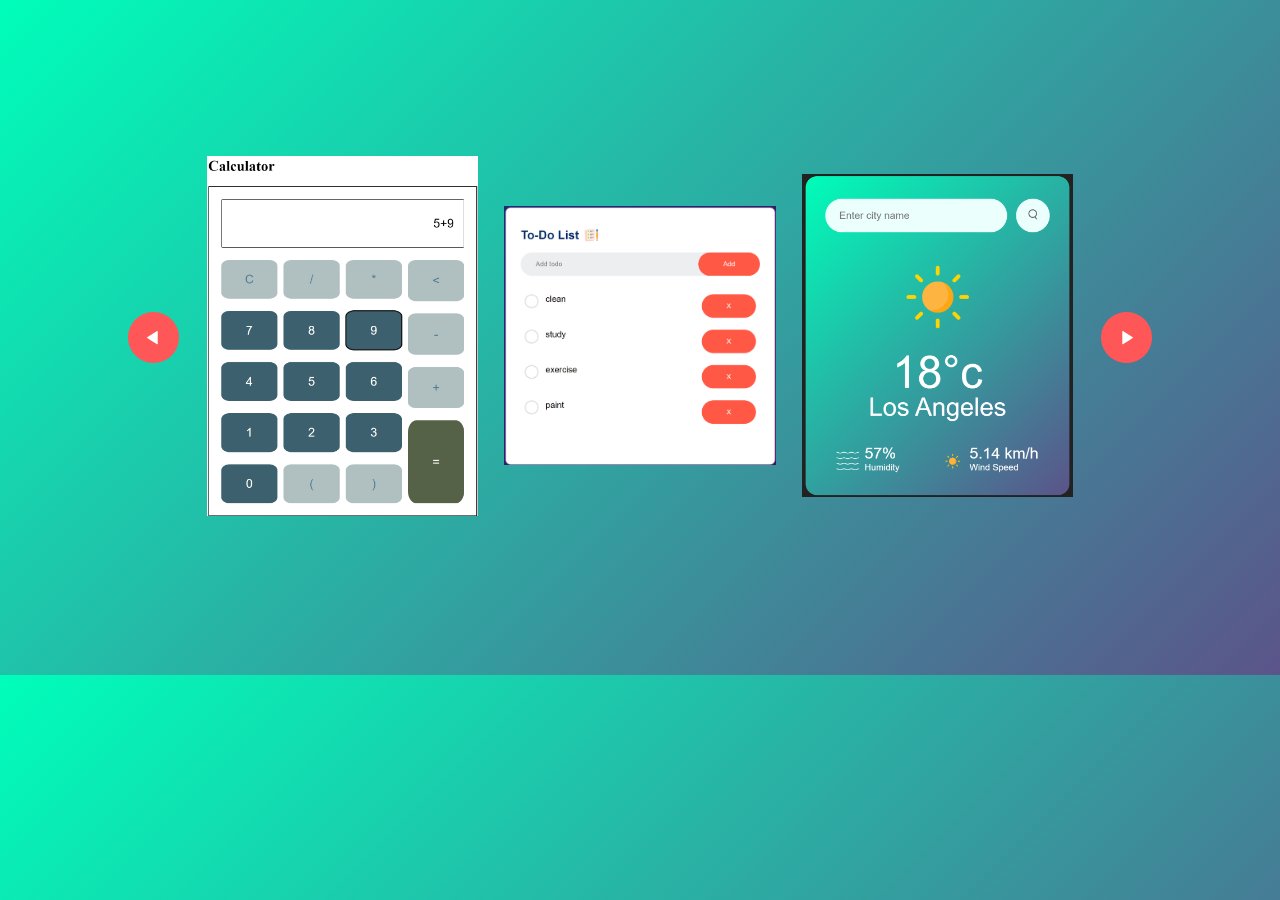
<file: index.html>
<!DOCTYPE html>
<html>
  <head>
    <meta name="viewport" content="width=device-width, initial-scale=1.0">
    <title>Horizontal Project Gallery</title>
    <link rel="stylesheet" href="projects.css">
  </head>
  <body>
    <div class="gallery-wrap">
        <img src="images/back.png" id="backBtn">
        <div class="gallery">
            <div>
                <span><a href="calculator/calculator.html"><img src="images/calculator-icon.png"></a></span>
                <span><a href="todo-list-app/todo-list.html"><img src="images/todo-list-icon.png"></a></span>
                <span><a href="weather-app/weather-app.html"><img src="images/weather-app-icon.png"></a></span>
            </div>
            <div>
                <span><a href="password-generator/password-generator.html"><img src="images/password-generator-icon.png"></a></span>
                <span><a href="validation-form/index.html"><img src="images/validation-form-icon.png"></a></span>
                <span><a href="quote-generator/quote.html"><img src="images/quote-generator-icon.png"></a></span>
            </div>
        </div>
        <img src="images/next.png" id="nextBtn">
        <script src="projects.js"></script>
    </div>
  </body>
</html>
</file>
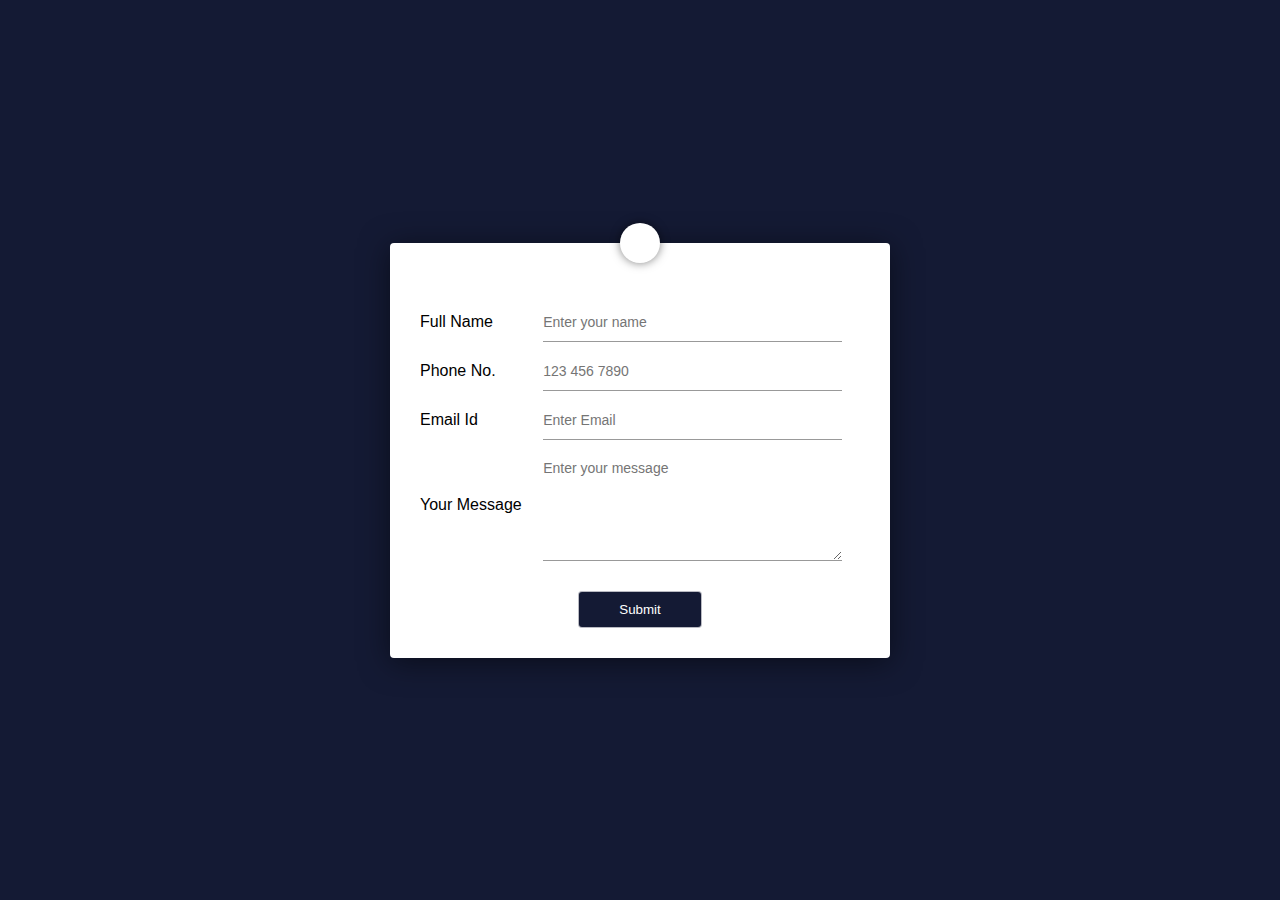
<file: validation-form/index.html>
<!DOCTYPE html>
<html>
<head>
    <meta name="viewport" content="width=device-width, initial-scale=1.0">
    <title>Form Validation - Easy Tutorials YouTube Channel</title>
    <link rel="stylesheet" href="style.css">
</head>
<body>
  <div class="container">
    <form>
      <i class="fas fa-paper-plane"></i>

      <div class="input-group name-div">
        <label>Full Name</label>
        <input class="name-input" type="text" placeholder="Enter your name">
      </div>

      <div class="input-group number-div">
        <label>Phone No.</label>
        <input class="number-input" type="tel" placeholder="123 456 7890">
      </div>

      <div class="input-group email-div">
        <label>Email Id</label>
        <input class="email-input" type="email" placeholder="Enter Email">
      </div>   

      <div class="input-group message-div">
        <label>Your Message</label>
        <textarea class="message-input" rows="5" placeholder="Enter your message"></textarea>
        <div class="chars-remaining">30 chars left</div>
      </div>

      <button>Submit</button>
   
    </form>
  </div>
  <script src="validation.js"></script>
</body>
</html>
</file>
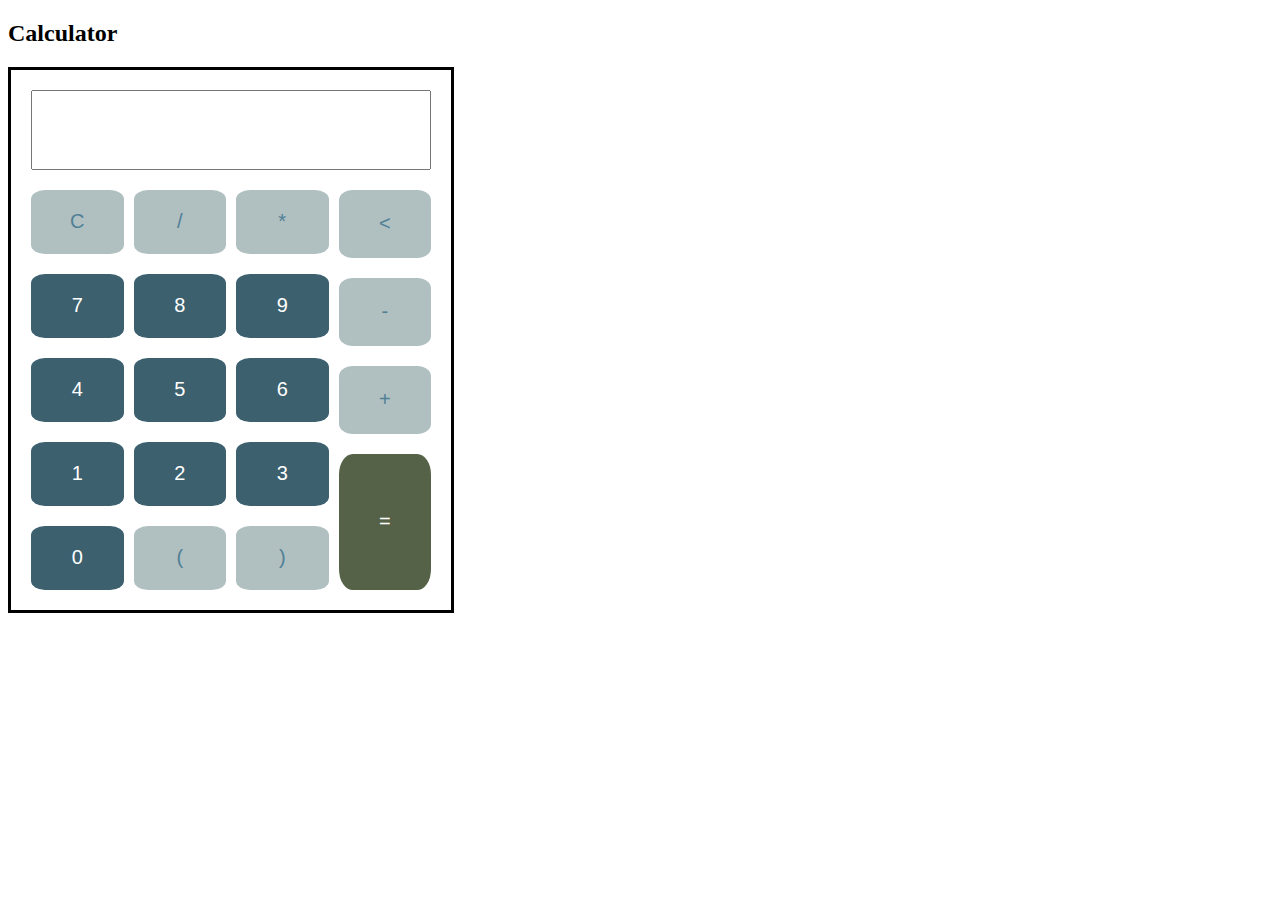
<file: calculator/calculator.html>
<!DOCTYPE html>
<html lang="en">
  <head>
    <meta charset="UTF-8" />
    <meta name="viewport" content="width=device-width, initial-scale=1.0" />
    <title>Calculator</title>
    <link rel="stylesheet" href="calculator.css" />
  </head>
  <body>
    <h2>Calculator</h2>
    <div class="main">
      <div class="upper-part">
        <input class="display" type="input">
      </div>
      <div class="lower-part">
        <div class="col1 column">
          <button class="operations">C</button>
          <button class="number">7</button>
          <button class="number">4</button>
          <button class="number">1</button>
          <button class="number">0</button>
        </div>
        <div class="col2 column">
          <button class="operations">/</button>
          <button class="number">8</button>
          <button class="number">5</button>
          <button class="number">2</button>
          <button class="operations">(</button>
        </div>
        <div class="col3 column">
          <button class="operations">*</button>
          <button class="number">9</button>
          <button class="number">6</button>
          <button class="number">3</button>
          <button class="operations">)</button>
        </div>
        <div class="col4 column">
          <button class="operations"><</button>
          <button class="operations">-</button>
          <button class="operations">+</button>
          <button class="equal">=</button>
        </div>
      </div>
    </div>
    <script src="calculator.js"></script>
  </body>
</html>
</file>
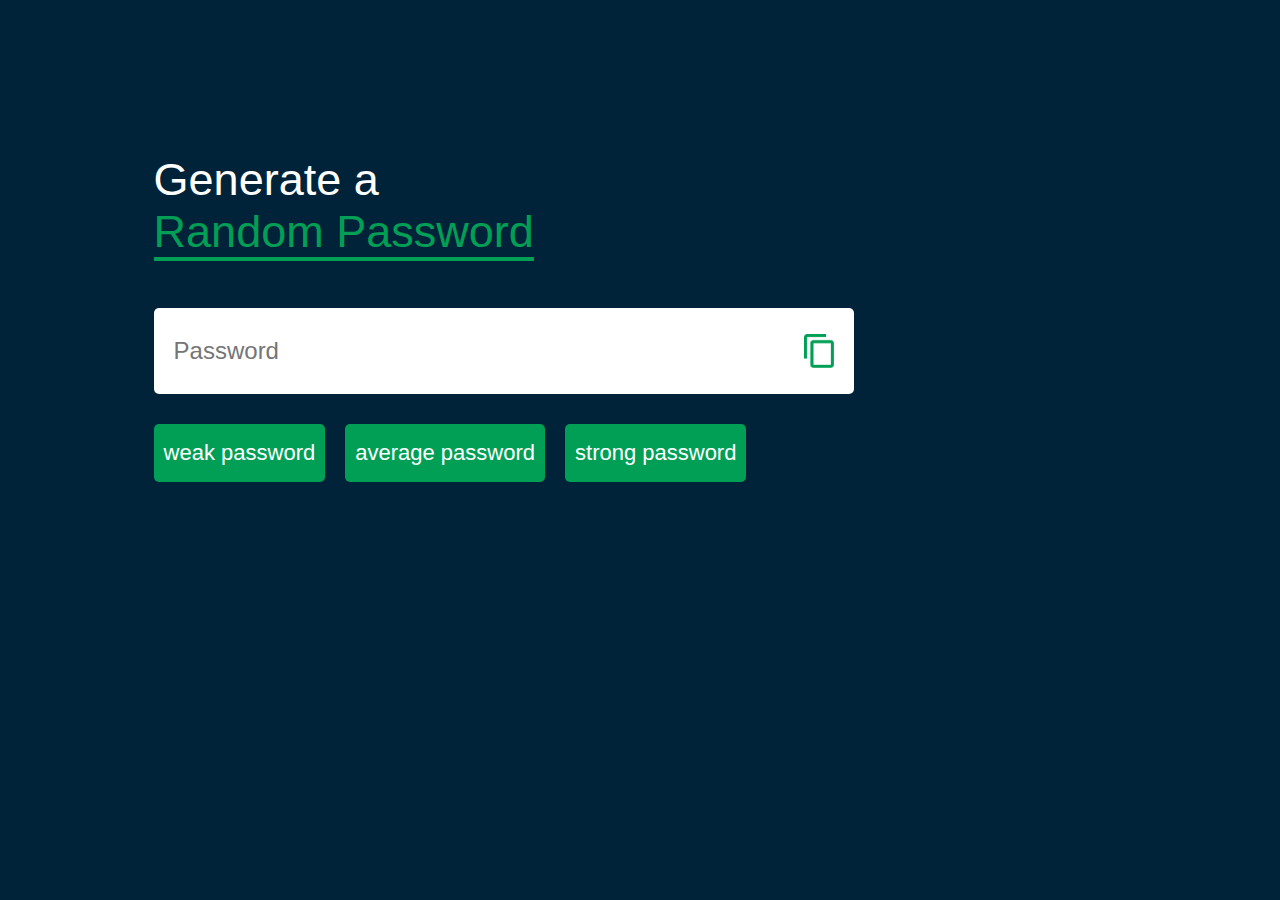
<file: password-generator/password-generator.html>
<!DOCTYPE html>
<html>
  <head>
    <meta name="viewport" content="width=device-width, initial-scale=1.0" />
    <title>Random Password Generator</title>
    <link rel="stylesheet" href="password-generator.css" />
  </head>
  <body>
    <div class="container">
      <h1>
        Generate a <br />
        <span>Random Password</span>
      </h1>
      <div class="display">
          <input type="text" id="password" placeholder="Password">
          <img class="copy-image" src="images/copy.png" alt="">
      </div>
      <div class="buttons">
        <button class="weak button">weak password</button>
        <button class="average button">average password</button>
        <button class="strong button">strong password</button>
      </div>
    </div>
    <script type="module" src="password-generator.js"></script>
  </body>
</html>
</file>
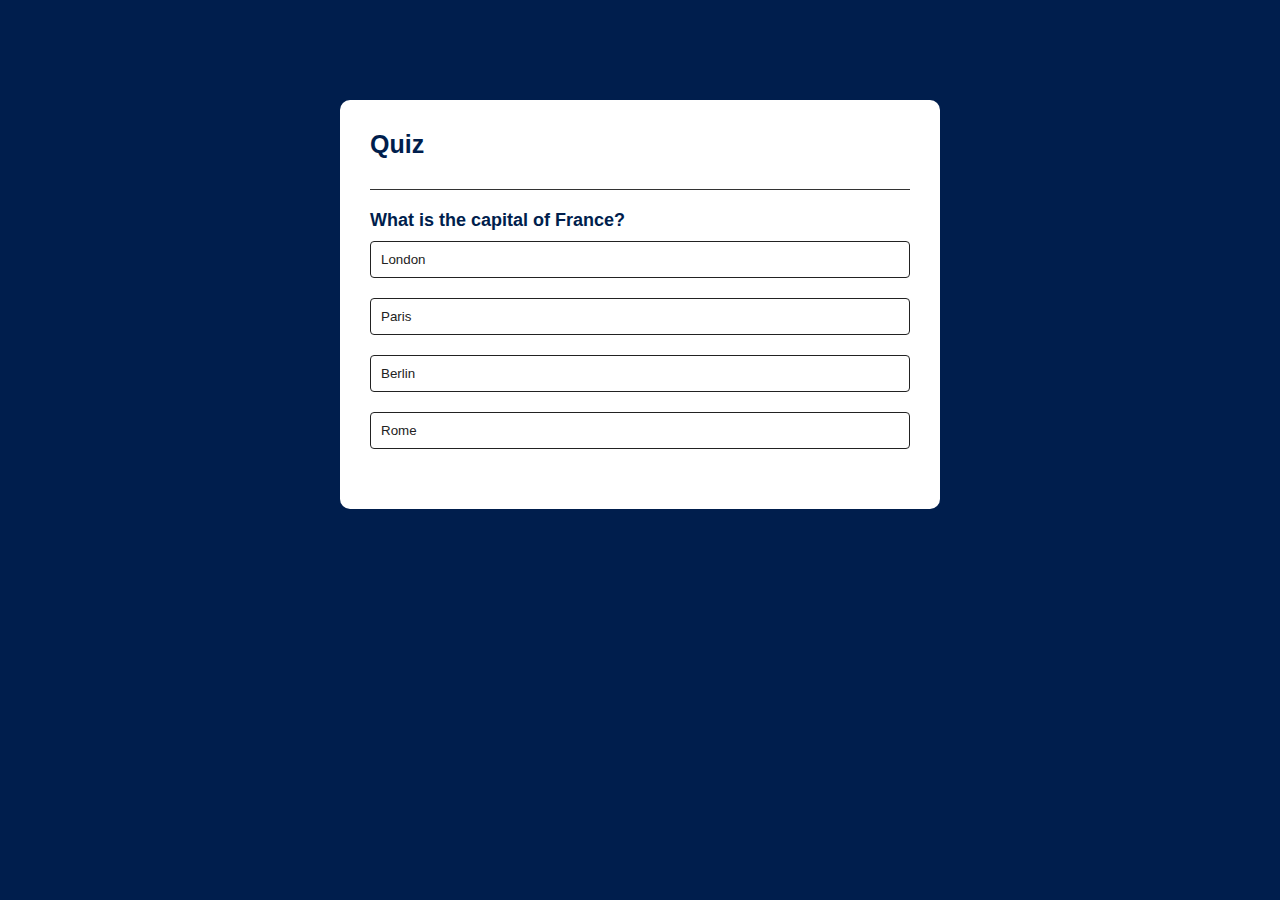
<file: quiz/quiz.html>
<!DOCTYPE html>
<html>
  <head>
    <title>Quiz app</title>
    <link rel="stylesheet" href="quiz.css" />
  </head>
  <body>
    <div class="app">
      <h1>Quiz</h1>
      <div class="quiz">
        <h2 id="question">Question goes here</h2>
        <div id="answer-buttons">
          <button class="btn">Answer 1</button>
          <button class="btn">Answer 2</button>
          <button class="btn">Answer 3</button>
          <button class="btn">Answer 4</button>
        </div>
        <button class="next-btn">Next</button>
      </div>
    </div>
    <script type="module" src="quiz.js"></script>
  </body>
</html>
</file>
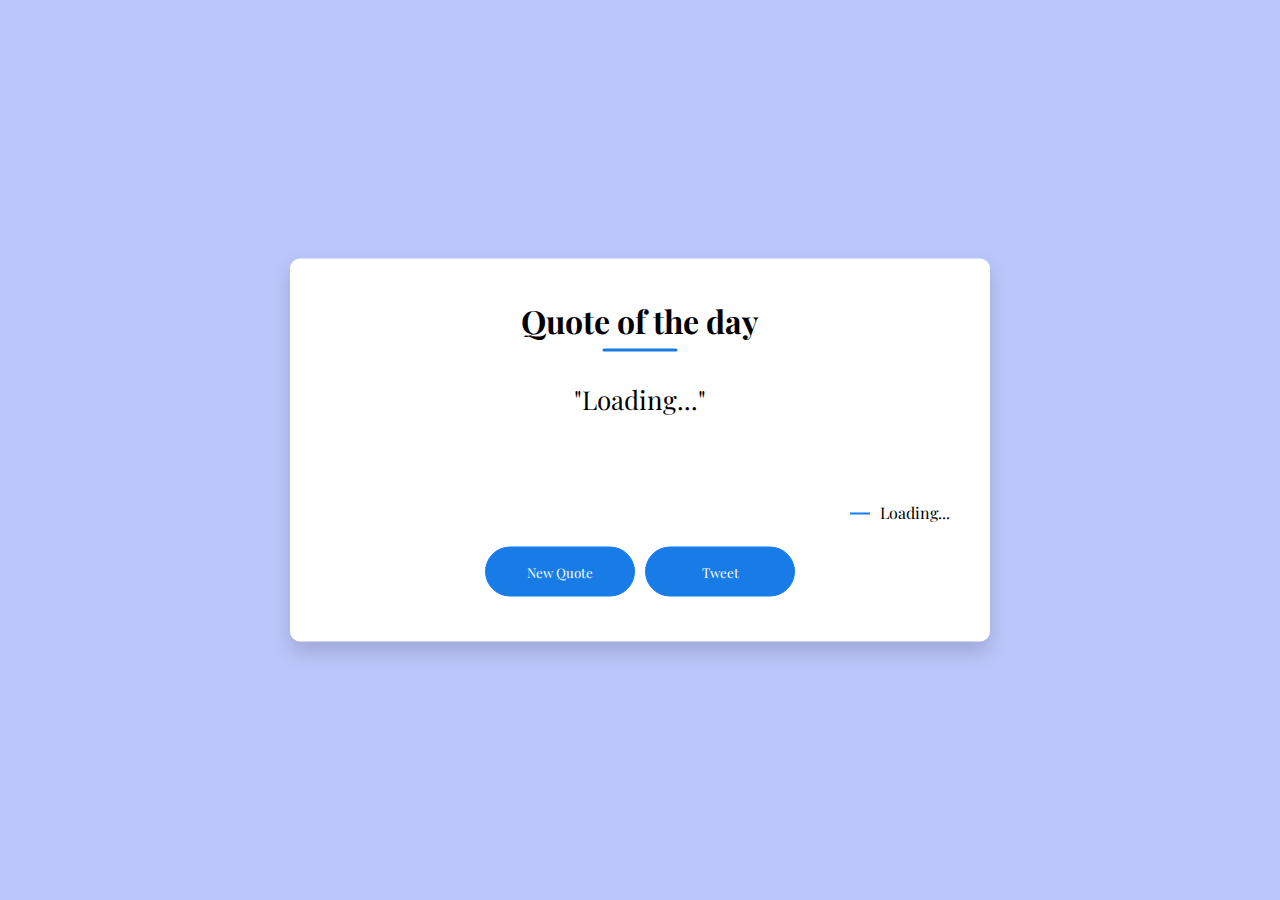
<file: quote-generator/quote.html>
<!DOCTYPE html>
<html>
  <head>
    <meta name="viewport" content="width=device-width, initial-scale=1.0">
    <title>Quote of the day</title>
    <link rel="stylesheet" href="quote.css">
  </head>
  <body>
    <div class="quote-box">
      <h2>Quote of the day</h2>
      <blockquote>Loading...</blockquote>
      <span>Loading...</span>
      <div>
        <button class="quote-button">New Quote</button>
        <button>Tweet</button>
      </div>
    </div>
    <script src="quote.js"></script>
  </body>  
</html>
</file>
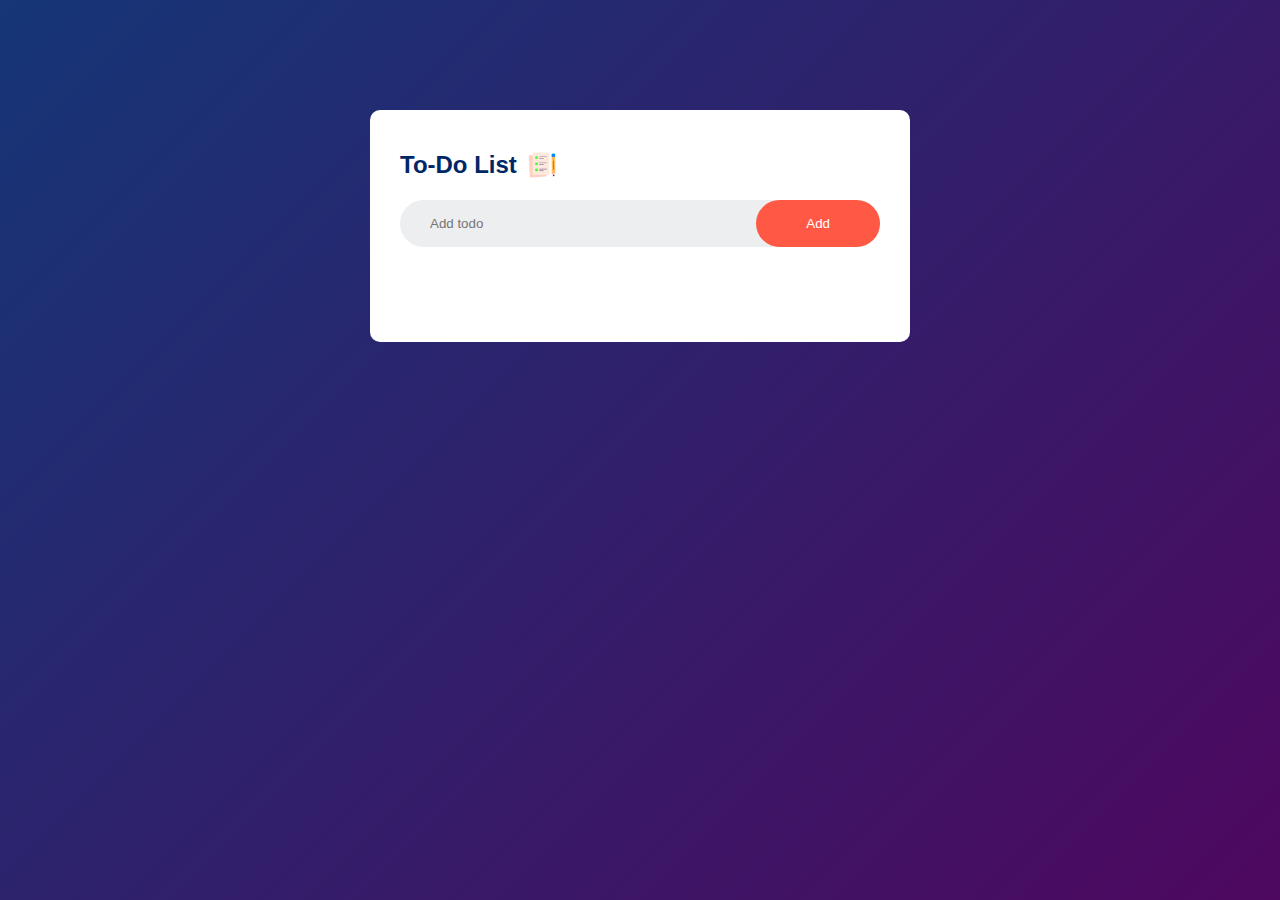
<file: todo-list-app/todo-list.html>
<!DOCTYPE html>
<html>
  <head>
    <meta name="viewport" content="width=device-width, initial-scale=1" />
    <title>Todo list app</title>
    <link rel="stylesheet" href="todo-list.css" />
  </head>
  <body>
    <div class="container">
      <div class="todo-app">
        <h2>To-Do List <img src="images/icon.png" alt=""></h2>
        <div class="row">
          <input type="text" id="input-box" placeholder="Add todo">
          <button id="add-button">Add</button>
        </div>
        <ul id="list-container">
        </ul>
      </div>
    </div>

    <script type="module" src="todo-list.js"></script>
  </body>
</html>
</file>
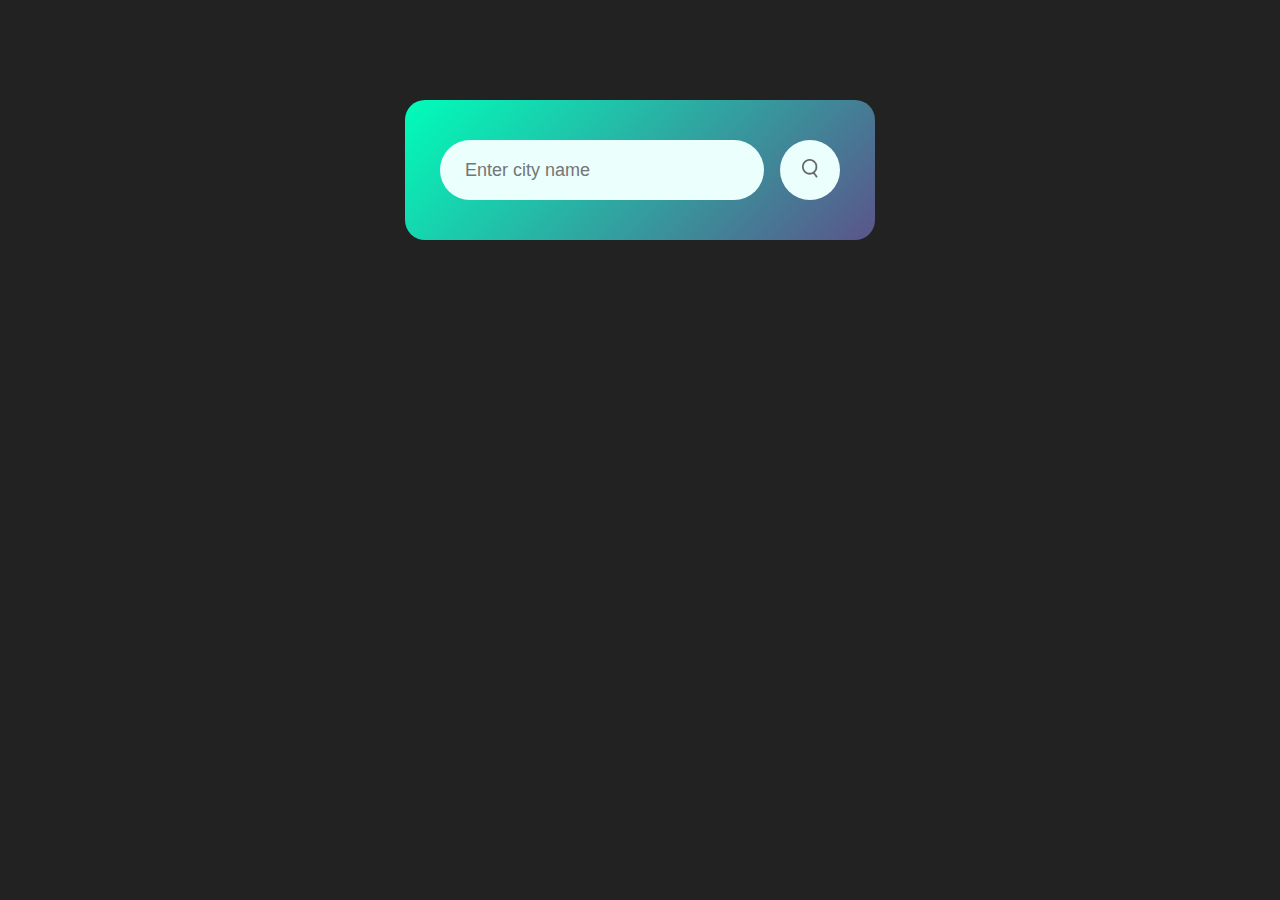
<file: weather-app/weather-app.html>
<!DOCTYPE html>
<html>
  <head>
    <meta name="viewport" content="width=device-width, initial-scale=1.0" />
    <title>Weather app</title>
    <link rel="stylesheet" href="weather-app.css" />
  </head>
  <body>

    <div class="card">
      <div class="search">
        <input class="city-input" type="text" placeholder="Enter city name" , spellcheck="false" />
        <button class="search-button"><img src="images/search.png" alt="" /></button>
      </div>
      
      <div class="weather">
      </div>
    </div>
    <script src="weather-app.js"></script>
  </body>
</html>
</file>
<file: projects.css>
*{
    margin: 0;
    padding: 0;
    font-family: sans-serif;
    box-sizing: border-box;
}

body{
    background: linear-gradient(135deg, #00feba, #5b548a);
}

.gallery-wrap{
    display: flex;
    width: 80%;
    align-items: center;
    justify-content: center;
    margin: 10% auto;
}
#backBtn,
#nextBtn{
    width: 5%;
    cursor: pointer;
}

.gallery{
    width: 90%;
    display: flex;
    overflow-x: scroll;
}
.gallery div{
    width: 100%;
    display: grid;
    grid-template-columns: repeat(3, 1fr);
    grid-gap: 3%;
    padding: 3%;
    flex: none;
}
.gallery span{
    display: flex;
    align-items: center;
}
.gallery div img{
    width: 100%;
    transition: transform 0.5s;
}
.gallery div img:hover{
    cursor: pointer;
    transform: scale(1.1);
}

.gallery::-webkit-scrollbar{
    display: none;
}
</file>
<file: validation-form/style.css>
*{
    margin: 0;
    padding: 0;
    box-sizing: border-box;
    font-family: 'Poppins', sans-serif;
}
.container{
    width: 100%;
    height: 100vh;
    background: #141a34;
    display: flex;
    align-items: center;
    justify-content: center;
}

.useful-links{
    position: absolute;
    top: 5%;
    right: 5%;

}
.useful-links a{
    display: block;
    color: #fff;
    text-decoration: none;
}

.container form{
    width: 90%;
    max-width: 500px;
    padding: 50px 30px 20px;
    background: #fff;
    border-radius: 4px;
    box-shadow: 0 4px 30px rgba(0, 0, 0, 0.5);
    position: relative;
}
.fa-paper-plane{
    position: absolute;
    top: 0;
    left: 50%;
    transform: translate(-50%,-50%);
    background: #fff;
    font-size: 26px;
    padding: 20px;
    border-radius: 50%;
    box-shadow: 0 0 10px rgba(0, 0, 0, 0.5);
}

.input-group{
    width: 100%;
    display: flex;
    align-items: center;
    margin: 10px 0;
    position: relative;
}
.input-group label{
    flex-basis: 28%;
}
.input-group input, .input-group textarea{
    flex-basis: 68%;
    background: transparent;
    border: 0;
    outline: 0;
    padding: 10px 0;
    border-bottom: 1px solid #999;
    color: #333;
    font-size: 16px;
}
::placeholder{
    font-size: 14px;
}

form button{
    background: #141a34;
    color: #fff;
    border-radius: 4px;
    border: 1px solid rgba(255, 255, 255, 0.7);
    padding: 10px 40px;
    outline: 0;
    cursor: pointer;
    display: block;
    margin: 30px auto 10px;
}

.name-div::after{
    content: "Invalid name";
    position: absolute;
    right: 0px;
    color: red;
    display: none;
}
.name-div.error::after{
    display: block;
}

.number-div::after{
    content: "Number is required";
    position: absolute;
    right: 0px;
    color: red;
    display: none;
}
.number-div.error::after{
    display: block;
}

.email-div::after{
    content: "Email is required";
    position: absolute;
    right: 0px;
    color: red;
    display: none;
}
.email-div.error::after{
    display: block;
}

.message-div{
    position: relative;
}
.chars-remaining{
    position: absolute;
    right: 0;
    color: red;
    display: none;
}

.chars-remaining.display{
    display: block;
}
</file>
<file: calculator/calculator.css>
.main{
    padding: 20px;
    height: 500px;
    width: 400px;
    border: solid;
    display: grid;
    grid-template-rows: 100px 1fr;
}

.upper-part{
    display: flex;
    margin-bottom: 20px;
}
.display{
    font-size: 20px;
    width: 100%;
    padding: 15px;
    text-align: right;
}

.lower-part{
    display: flex;
    column-gap: 10px;
}

.column{
    flex: 1;
}

.col1,
.col2,
.col3{
    display: grid;
    row-gap: 20px;
}

.col4{
    display: grid;
    grid-template-rows: 1fr 1fr 1fr 2fr;
    row-gap: 20px;
}

.operations{
    background-color: #b0bfc0;
    color: #4f8096;
}

.number{
    background-color: #3c606d;
    color: white;
}

.equal{
    background-color: #566247;
    color: white;
}

button{
    font-size: 20px;
    border: none;
    border-radius: 15%;
    cursor: pointer;
}

button:active{
    background-color: black;
    color: white;
}
</file>
<file: password-generator/password-generator.css>
* {
  margin: 0;
  padding: 0;

  font-family: sans-serif;
  box-sizing: border-box;
}

body{
  background: #002339;
  color: #fff;
}

.container{
  width: 90%;
  max-width: 700px;

  margin: 12%;
}

.display{
  margin-top: 50px;
  margin-bottom: 30px;
  padding: 26px 20px;

  width: 100%;
  color: #333;
  background: #fff;
  border-radius: 5px;

  display: flex;
  align-items: center;
  justify-content: space-between;
}

.container h1{
  font-weight: 500;
  font-size: 45px;
}

.container h1 span{
  color: #019f55;
  border-bottom: 4px solid;
}

.display img{
  width: 30px;
  cursor: pointer;
}

.display input{
  width: 70%;
  border: 0;
  outline: 0;
  font-size: 24px;
}

.buttons{
  display: flex;
  column-gap: 20px;
}

.container button{
  color: white;
  background-color: #019f55;

  font-size: 22px;
  font-weight: 300;

  padding: 16px 10px;

  border: 0;
  outline: 0;
  border-radius: 5px;

  cursor: pointer;

  display: flex;
  align-items: center;
  justify-content: center;
}
</file>
<file: quiz/quiz.css>
*{
  margin: 0;
  padding: 0;

  font-family: sans-serif;
  box-sizing: border-box;
}

body{
  background: #001e4d;
}

.app{
  width: 90%;   
  max-width: 600px;

  padding: 30px;
  margin: 100px auto 0;
  
  background: #fff;
  border-radius: 10px;
}

.app h1{
  font-size: 25px;
  font-weight: 600;

  padding-bottom: 30px;
  color: #001e4d;
  border-bottom: 1px solid #333;
}

.quiz{
  padding: 20px 0;
}

.quiz h2{
  font-size: 18px;
  font-weight: 600;
  color: #001e4d;
}

.btn{
  font-weight: 500;
  width: 100%;

  padding: 10px;
  margin: 10px 0;

  color: #222;
  background: #fff;
 
  border: 1px solid #222;
  border-radius: 4px;

  text-align: left;
  
  cursor: pointer;
  transition: all 0.3s;
}

.btn:hover{
  background: #222;
  color: #fff;
}

.next-btn{
  display: none;

  width: 100px;
  padding: 20px;

  margin-left: auto;
  margin-right: auto;

  background-color: lightblue;
  border-radius: 20%;
  cursor: pointer;
}
</file>
<file: quote-generator/quote.css>
@import url('https://fonts.googleapis.com/css2?family=Playfair+Display:ital,wght@0,400..900;1,400..900&display=swap');

*{
  margin: 0px;
  padding: 0px;
  box-sizing: border-box;
  font-family: "Playfair Display", serif;
}

body {
  background: #bbc6fa;
}

.quote-box{
  background: #fff;
  width: 700px;
  position: absolute;
  top: 50%;
  left: 50%;
  transform: translate(-50%, -50%);
  padding: 40px;
  border-radius: 10px;
  text-align: center;
  box-shadow: 0px 10px 20px 0px rgba(0, 0, 0, 0.15);
}

.quote-box h2{
  font-size: 32px;
  margin-bottom: 40px;
  position: relative;
}

.quote-box h2::after{
  content: '';
  width: 75px;
  height: 3px;
  border-radius: 3px;
  background-color: rgb(23, 124,229);
  position: absolute;
  bottom: -10px;
  left: 50%;
  transform: translateX(-50%);
}

.quote-box blockquote{
  font-size: 26px;
  min-height: 110px;
}

.quote-box blockquote::before,
.quote-box blockquote::after{
  content: '"';
}

.quote-box span{
  display: block;
  margin-top: 10px;
  float: right;
  position: relative;
}

.quote-box span::before{
  content: '';
  width: 20px;
  height: 2px;
  background-color: rgb(23,124,299);
  position: absolute;
  top: 50%;
  left: -30px;
}

.quote-box div{
  width: 100%;
  margin-top: 50px;
  display: flex;
  justify-content: center;
}

.quote-box button{
  background-color: rgb(23, 124, 229);
  color: #fff;
  border-radius: 25px;
  border: 1px solid rgb(23, 124, 299);
  width: 150px;
  height: 50px;
  display: flex;
  align-items: center;
  justify-content: center;
  margin: 5px;
  cursor: pointer;
}
</file>
<file: todo-list-app/todo-list.css>
*{
  font-family: sans-serif;

  margin: 0;
  padding: 0;

  box-sizing: border-box;
}

.container{
  width: 100%;
  min-height: 100vh;
  padding: 10px;

  background: linear-gradient(135deg, #153677, #4e085f);  
}

.todo-app{
  width: 100%;
  max-width: 540px;

  margin: 100px auto 20px;
  padding: 40px 30px 70px;

  border-radius: 10px;
  background: #fff;
}

.todo-app h2{
  display: flex;
  align-items: center;

  color: #002765;
  margin-bottom: 20px;
}

.todo-app h2 img{
  width: 30px;
  margin-left: 10px;
}

.row{
  display: flex;
  justify-content: space-between;
  align-items: center;

  margin-bottom: 25px;
  padding-left: 20px;

  background: #edeef0;
  border-radius: 30px;
}

input{
  flex: 1;

  border: none;
  outline: none;

  background: none;
  padding: 10px;
}

button{
  border: none;
  outline: none;

  padding: 16px 50px;
  border-radius: 50px;

  background: #ff5945;
  color: #fff;
  cursor: pointer;
}

li{
  display: flex;
  justify-content: space-between;
}

ul li{
  padding: 12px 8px 12px 50px;

  list-style: none;
  font-size: 17px;
  user-select: none;
  cursor: pointer;

  position: relative;
}

ul li::before{
  content: '';

  height: 28px;
  width: 28px;
  border-radius: 50%;
  
  background-image: url(images/unchecked.png);
  background-size: cover;
  background-position: center;

  position: absolute;
  top: 12px;
  left: 8px;
}
ul li.checked{
  color: #555;
  text-decoration: line-through;
}

ul li.checked::before{
  background-image: url(images/checked.png);
}
</file>
<file: weather-app/weather-app.css>
*{
  font-family: 'Poppins', sans-serif;
  box-sizing: border-box;

  margin: 0;
  padding: 0;
}

body{
  background-color: #222;
}

.card{
  width: 98%;
  max-width: 470px;

  background: linear-gradient(135deg, #00feba, #5b548a);
  color: #fff;

  margin: 100px auto 0;
  padding: 40px 35px;

  border-radius: 20px;
  text-align: center;
}

.search{
  width: 100%;

  display: flex;
  align-items: center;
  justify-content: space-between;
}

.search input{
  border: 0;
  outline: 0;
  border-radius: 30px;

  background: #ebfffc;
  color: #555;
  padding: 10px 25px;
  height: 60px;

  flex: 1;
  margin-right: 16px;
  font-size: 18px;
}

.search button{
  width: 60px;
  height: 60px;

  border: 0;
  outline: 0;
  border-radius: 50%;

  background: #ebfffc;
  cursor: pointer;
}

.search button img{
  width: 16px;
}

.weather-icon{
  width: 170px;
  margin-top: 30px;
}

.weather h1{
  font-size: 80px;
  font-weight: 500;
}

.weather h2{
  font-size: 45px;
  font-weight: 400;
  margin-top: -10px;
}

.details{
  padding: 0 20px;
  margin-top: 50px;

  display: flex;
  align-items: center;
  justify-content: space-between;
}

.col{
  display: flex;
  align-items: center;
  text-align: left;
}

.col img{
  width: 40px;
  margin-right: 10px;
}

.humidity,
.wind{
  font-size: 28px;
  margin-top: -10px;
}
</file>
